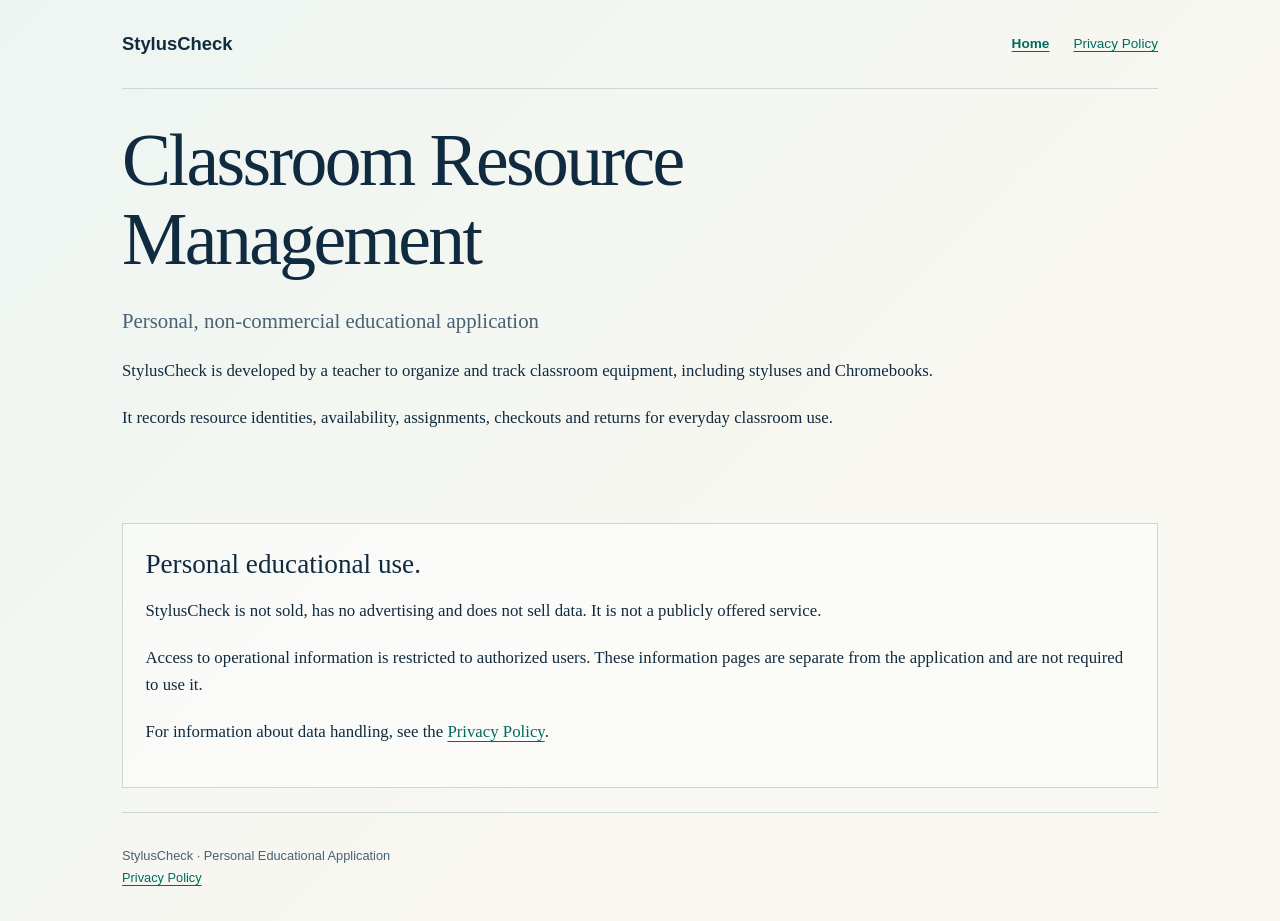
<file: index.html>
<!doctype html>
<html lang="en">
<head>
  <meta charset="utf-8">
  <meta name="viewport" content="width=device-width,initial-scale=1">
  <meta name="referrer" content="no-referrer">
  <meta name="robots" content="noindex,nofollow">
  <meta name="description" content="StylusCheck is a personal, non-commercial educational application developed by a teacher to manage classroom equipment.">
  <title>StylusCheck - Home</title>
  <link rel="icon" href="data:,">
  <link rel="stylesheet" href="./public.css">
</head>
<body>
<a class="skip" href="#main">Skip to content</a>
<div class="shell">
  <header class="top"><a class="brand" href="./">StylusCheck</a><nav aria-label="Main navigation"><a href="./" aria-current="page">Home</a><a href="privacy/">Privacy Policy</a></nav></header>
  <main id="main">
    <section class="hero" aria-labelledby="title"><h1 id="title">Classroom Resource Management</h1><p class="lead">Personal, non-commercial educational application</p><p>StylusCheck is developed by a teacher to organize and track classroom equipment, including styluses and Chromebooks.</p><p>It records resource identities, availability, assignments, checkouts and returns for everyday classroom use.</p></section>
    <section class="access" aria-labelledby="privacy"><h2 id="privacy">Personal educational use.</h2><p>StylusCheck is not sold, has no advertising and does not sell data. It is not a publicly offered service.</p><p>Access to operational information is restricted to authorized users. These information pages are separate from the application and are not required to use it.</p><p>For information about data handling, see the <a href="privacy/">Privacy Policy</a>.</p></section>
  </main>
  <footer>StylusCheck · Personal Educational Application<br><a href="privacy/">Privacy Policy</a></footer>
</div>
</body>
</html>
</file>
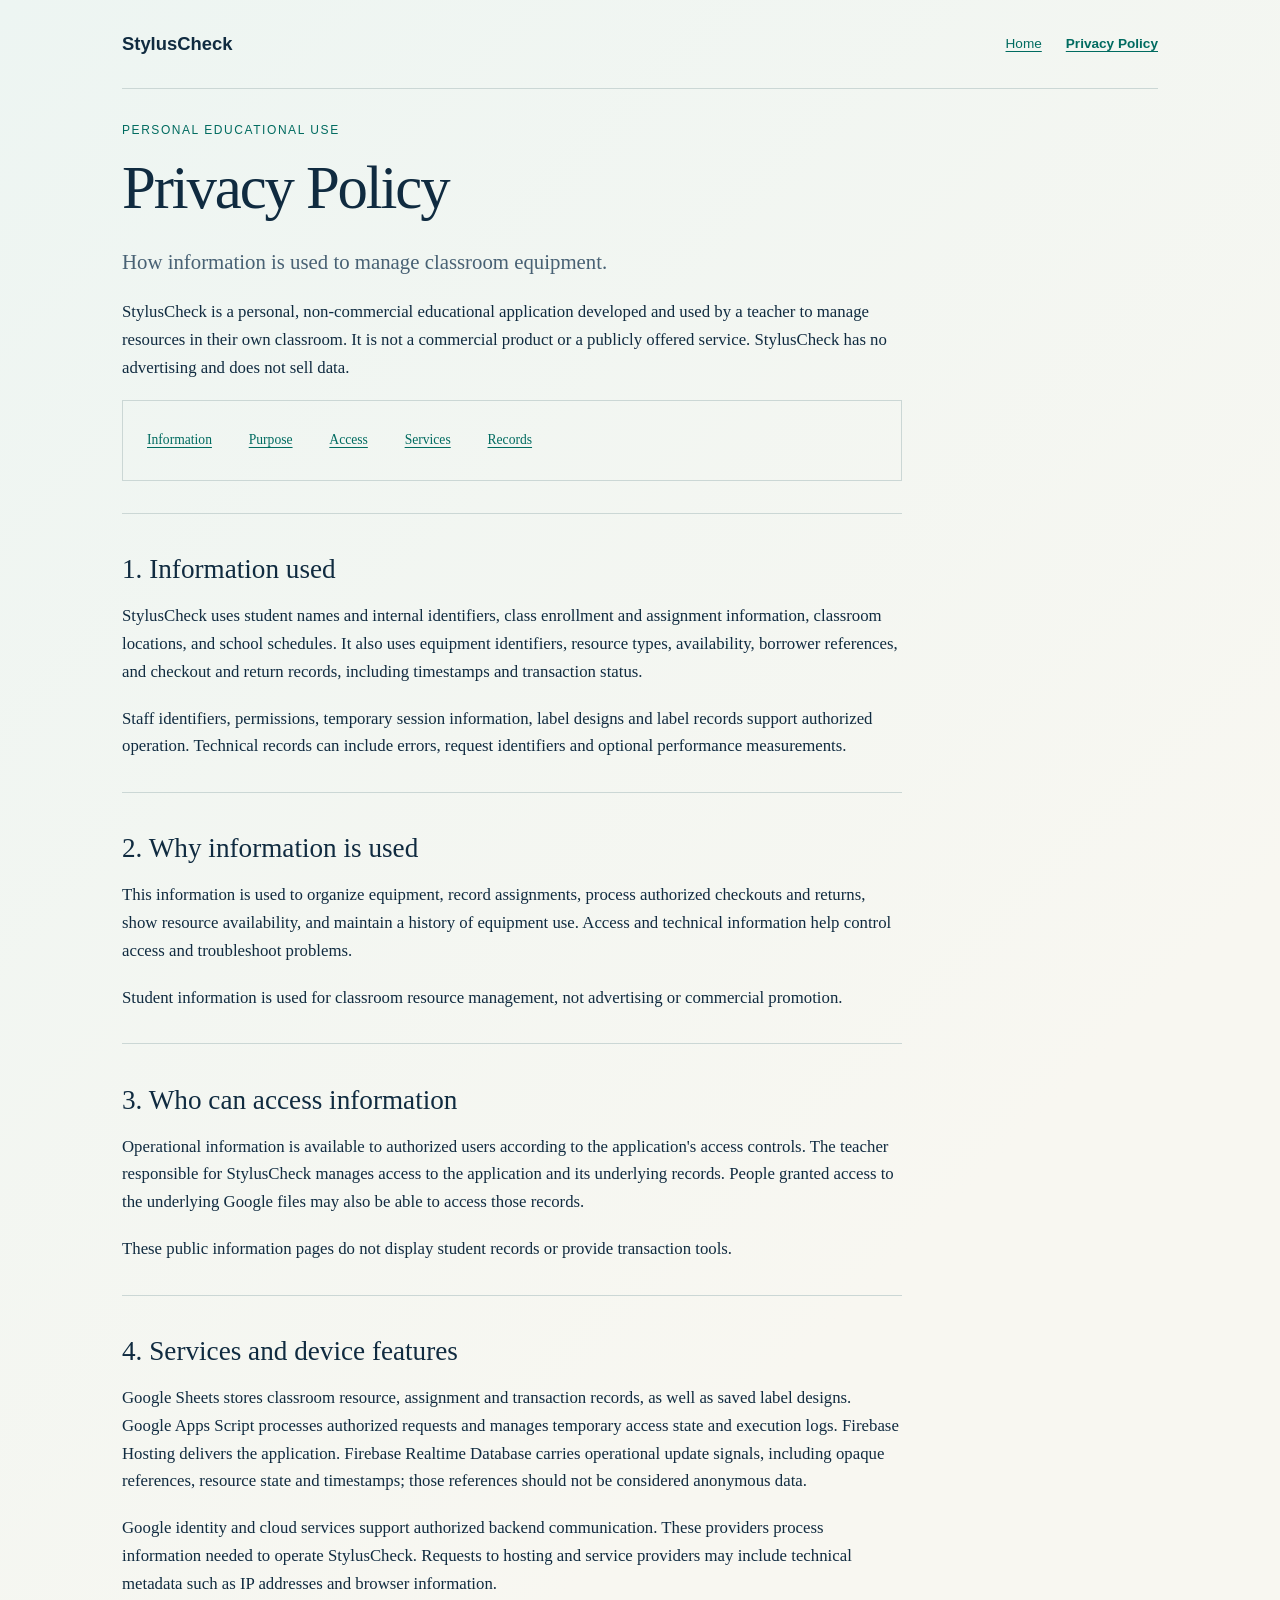
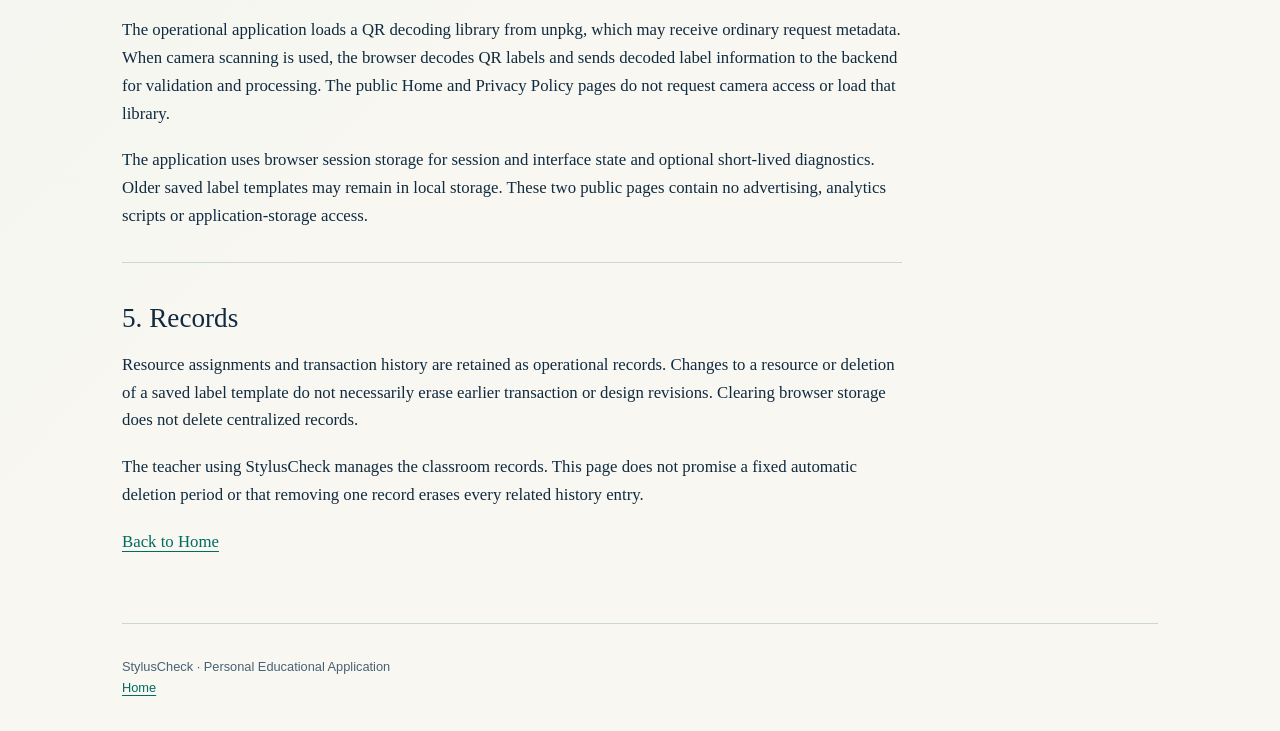
<file: privacy/index.html>
<!doctype html>
<html lang="en">
<head>
  <meta charset="utf-8">
  <meta name="viewport" content="width=device-width,initial-scale=1">
  <meta name="referrer" content="no-referrer">
  <meta name="robots" content="noindex,nofollow">
  <meta name="description" content="How StylusCheck, a personal and non-commercial educational application, uses information for classroom resource management.">
  <title>StylusCheck - Privacy Policy</title>
  <link rel="icon" href="data:,">
  <link rel="stylesheet" href="../public.css">
</head>
<body>
<a class="skip" href="#main">Skip to content</a>
<div class="shell">
  <header class="top"><a class="brand" href="../">StylusCheck</a><nav aria-label="Main navigation"><a href="../">Home</a><a href="./" aria-current="page">Privacy Policy</a></nav></header>
  <main id="main" class="document">
    <p class="eyebrow">Personal educational use</p><h1>Privacy Policy</h1><p class="lead">How information is used to manage classroom equipment.</p>
    <p>StylusCheck is a personal, non-commercial educational application developed and used by a teacher to manage resources in their own classroom. It is not a commercial product or a publicly offered service. StylusCheck has no advertising and does not sell data.</p>
    <nav class="toc" aria-label="Policy sections"><a href="#data">Information</a><a href="#purpose">Purpose</a><a href="#access">Access</a><a href="#providers">Services</a><a href="#retention">Records</a></nav>
    <section id="data"><h2>1. Information used</h2><p>StylusCheck uses student names and internal identifiers, class enrollment and assignment information, classroom locations, and school schedules. It also uses equipment identifiers, resource types, availability, borrower references, and checkout and return records, including timestamps and transaction status.</p><p>Staff identifiers, permissions, temporary session information, label designs and label records support authorized operation. Technical records can include errors, request identifiers and optional performance measurements.</p></section>
    <section id="purpose"><h2>2. Why information is used</h2><p>This information is used to organize equipment, record assignments, process authorized checkouts and returns, show resource availability, and maintain a history of equipment use. Access and technical information help control access and troubleshoot problems.</p><p>Student information is used for classroom resource management, not advertising or commercial promotion.</p></section>
    <section id="access"><h2>3. Who can access information</h2><p>Operational information is available to authorized users according to the application's access controls. The teacher responsible for StylusCheck manages access to the application and its underlying records. People granted access to the underlying Google files may also be able to access those records.</p><p>These public information pages do not display student records or provide transaction tools.</p></section>
    <section id="providers"><h2>4. Services and device features</h2><p>Google Sheets stores classroom resource, assignment and transaction records, as well as saved label designs. Google Apps Script processes authorized requests and manages temporary access state and execution logs. Firebase Hosting delivers the application. Firebase Realtime Database carries operational update signals, including opaque references, resource state and timestamps; those references should not be considered anonymous data.</p><p>Google identity and cloud services support authorized backend communication. These providers process information needed to operate StylusCheck. Requests to hosting and service providers may include technical metadata such as IP addresses and browser information.</p><p>The operational application loads a QR decoding library from unpkg, which may receive ordinary request metadata. When camera scanning is used, the browser decodes QR labels and sends decoded label information to the backend for validation and processing. The public Home and Privacy Policy pages do not request camera access or load that library.</p><p>The application uses browser session storage for session and interface state and optional short-lived diagnostics. Older saved label templates may remain in local storage. These two public pages contain no advertising, analytics scripts or application-storage access.</p></section>
    <section id="retention"><h2>5. Records</h2><p>Resource assignments and transaction history are retained as operational records. Changes to a resource or deletion of a saved label template do not necessarily erase earlier transaction or design revisions. Clearing browser storage does not delete centralized records.</p><p>The teacher using StylusCheck manages the classroom records. This page does not promise a fixed automatic deletion period or that removing one record erases every related history entry.</p></section>
    <p><a href="../">Back to Home</a></p>
  </main>
  <footer>StylusCheck · Personal Educational Application<br><a href="../">Home</a></footer>
</div>
</body>
</html>
</file>
<file: public.css>
:root{--ink:#102b40;--muted:#486174;--paper:#f8f7f1;--accent:#006b60;--line:#cbd7d5;--notice:#fff1d4}*{box-sizing:border-box}html{scroll-padding-top:2rem}body{margin:0;background:linear-gradient(135deg,#edf5f2 0%,var(--paper) 60%);color:var(--ink);font:1.05rem/1.65 Georgia,'Times New Roman',serif}a{color:var(--accent);text-underline-offset:.22em}a:hover{text-decoration-thickness:2px}a:focus-visible{outline:3px solid var(--accent);outline-offset:5px}.skip{position:absolute;top:-6rem;left:1rem;background:white;padding:1rem;z-index:2}.skip:focus{top:1rem}.shell{max-width:1100px;margin:auto;padding:0 2rem}.top{display:flex;justify-content:space-between;align-items:center;gap:1rem;padding:1.5rem 0;border-bottom:1px solid var(--line);font-family:Verdana,Geneva,sans-serif}.brand{font-size:1.15rem;font-weight:bold;text-decoration:none;color:var(--ink)}nav{display:flex;gap:1.5rem;flex-wrap:wrap}nav a{padding:.55rem 0;font-size:.85rem}nav [aria-current]{font-weight:bold}.draft{padding:.75rem 1rem;background:var(--notice);border-left:3px solid #9e6500;font: .85rem/1.6 Verdana,Geneva,sans-serif;margin:1.5rem 0}.eyebrow{font: .75rem/1.5 Verdana,Geneva,sans-serif;letter-spacing:.13em;text-transform:uppercase;color:var(--accent);margin:0 0 1rem}h1{font-weight:normal;font-size:clamp(2.5rem,6vw,4.6rem);line-height:1.08;letter-spacing:-.035em;margin:0 0 1.5rem;max-width:850px}h2{font-size:1.7rem;font-weight:normal;line-height:1.25;margin:2rem 0 1rem}h3{font-size:1.1rem}p{margin:.8rem 0 1.2rem}.lead{font-size:1.3rem;max-width:700px;color:var(--muted)}.hero{padding:2rem 0 3rem}.split{display:grid;grid-template-columns:1fr 1fr;gap:4rem;padding:2rem 0;border-top:1px solid var(--line)}.split h2{margin-top:0}.steps{list-style:none;padding:0;margin:0;counter-reset:steps}.steps li{counter-increment:steps;display:grid;grid-template-columns:2.5rem 1fr;gap:.5rem;padding:1rem 0;border-bottom:1px solid var(--line)}.steps li:before{content:'0' counter(steps);font:.8rem/1.8 Verdana,Geneva,sans-serif;color:var(--accent)}.steps strong{display:block}.access{border:1px solid var(--line);padding:1.4rem;background:#ffffff80;margin:1.5rem 0}.access h2{margin-top:0}.document{max-width:780px;padding:2rem 0 3rem}.document h1{font-size:clamp(2.5rem,5vw,3.8rem)}.document section{border-top:1px solid var(--line);padding-top:.4rem;margin-top:2rem}.document li{margin-bottom:.7rem}.pending{background:var(--notice);padding:1rem;border-left:3px solid #9e6500}.toc{padding:1rem 1.5rem;border:1px solid var(--line)}.toc a{display:inline-block;margin:.2rem .8rem .2rem 0}footer{padding:2rem 0;border-top:1px solid var(--line);font:.8rem/1.7 Verdana,Geneva,sans-serif;color:var(--muted)}.contact{overflow-wrap:anywhere}@media(max-width:700px){.shell{padding:0 1.25rem}.top{align-items:flex-start;flex-direction:column;gap:.4rem}.split{grid-template-columns:1fr;gap:1.5rem}.hero{padding:1.2rem 0 2rem}.lead{font-size:1.15rem}h1{letter-spacing:-.025em}.document{padding-top:1rem}}@media(prefers-reduced-motion:reduce){html{scroll-behavior:auto}}@media print{body{background:white}.skip,nav{display:none}.shell{max-width:none;padding:0}.draft{border:1px solid}.document{max-width:none}a{color:inherit}}
</file>
